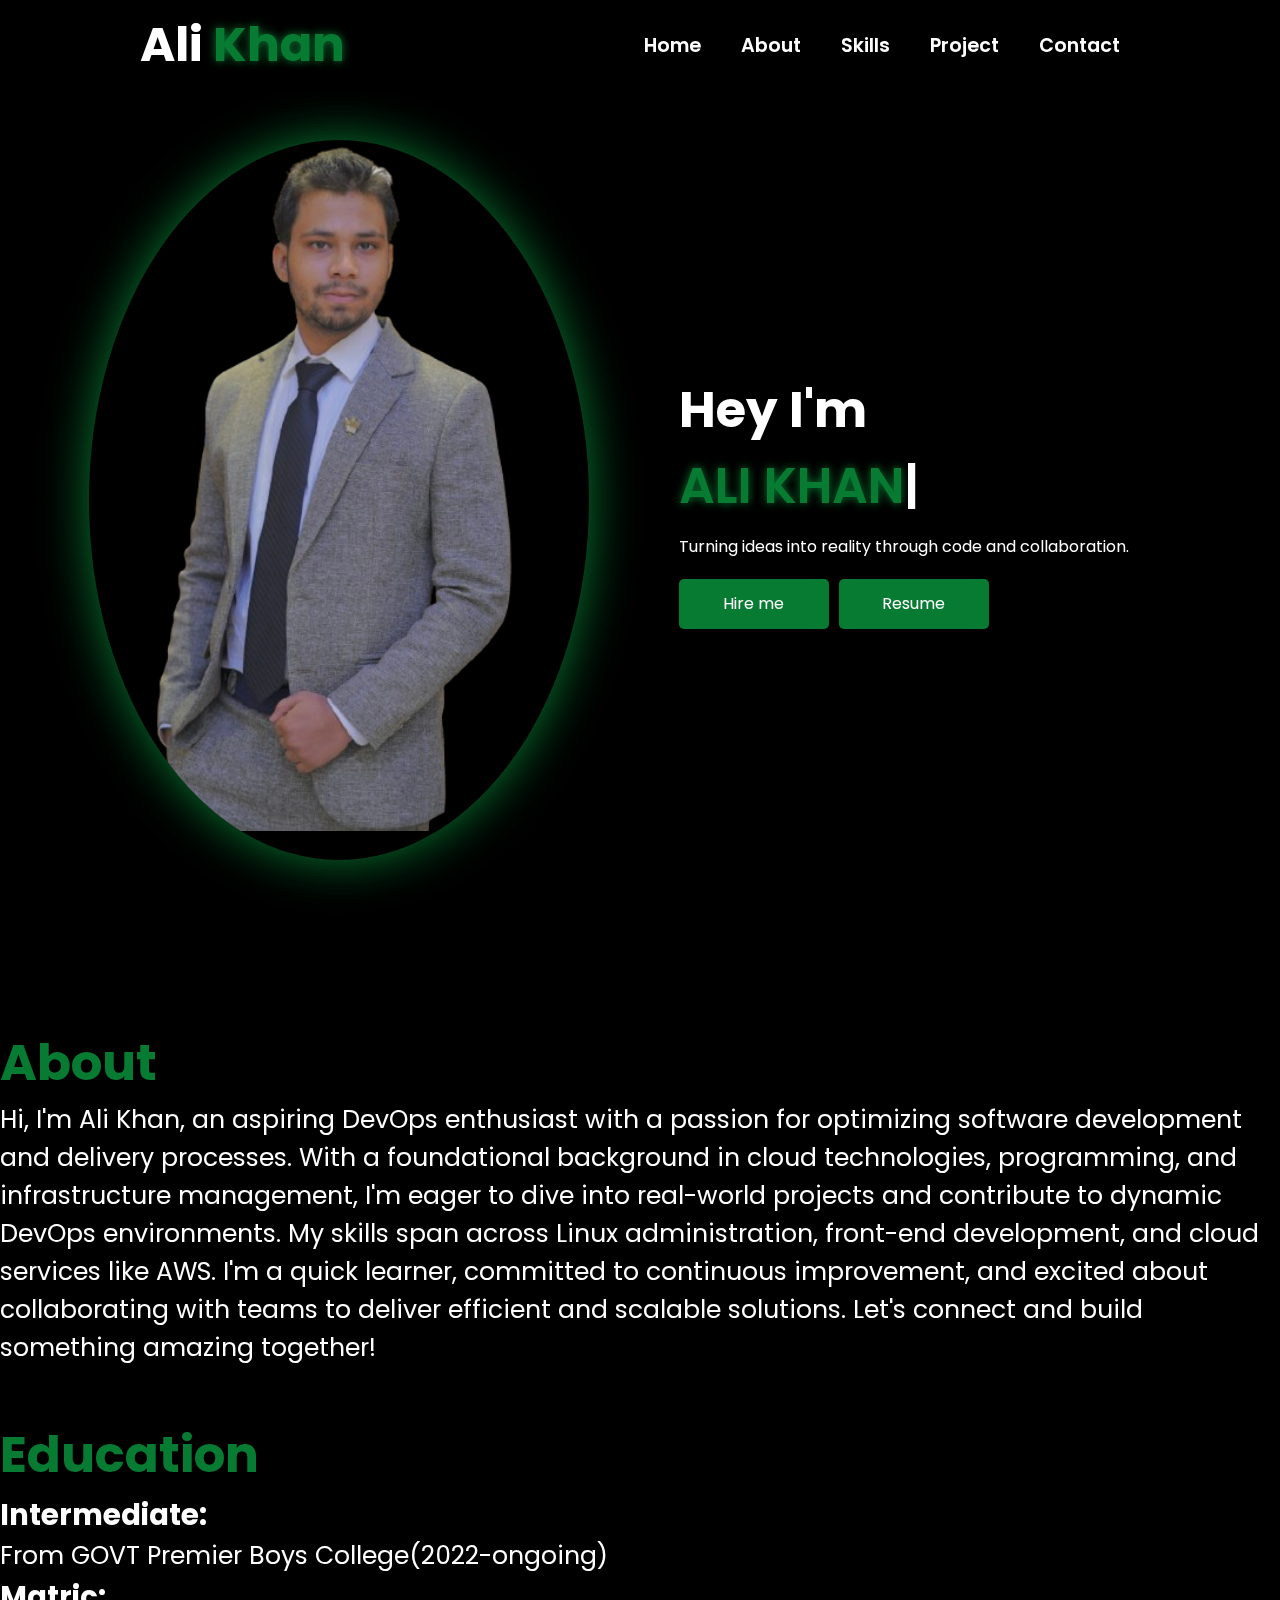
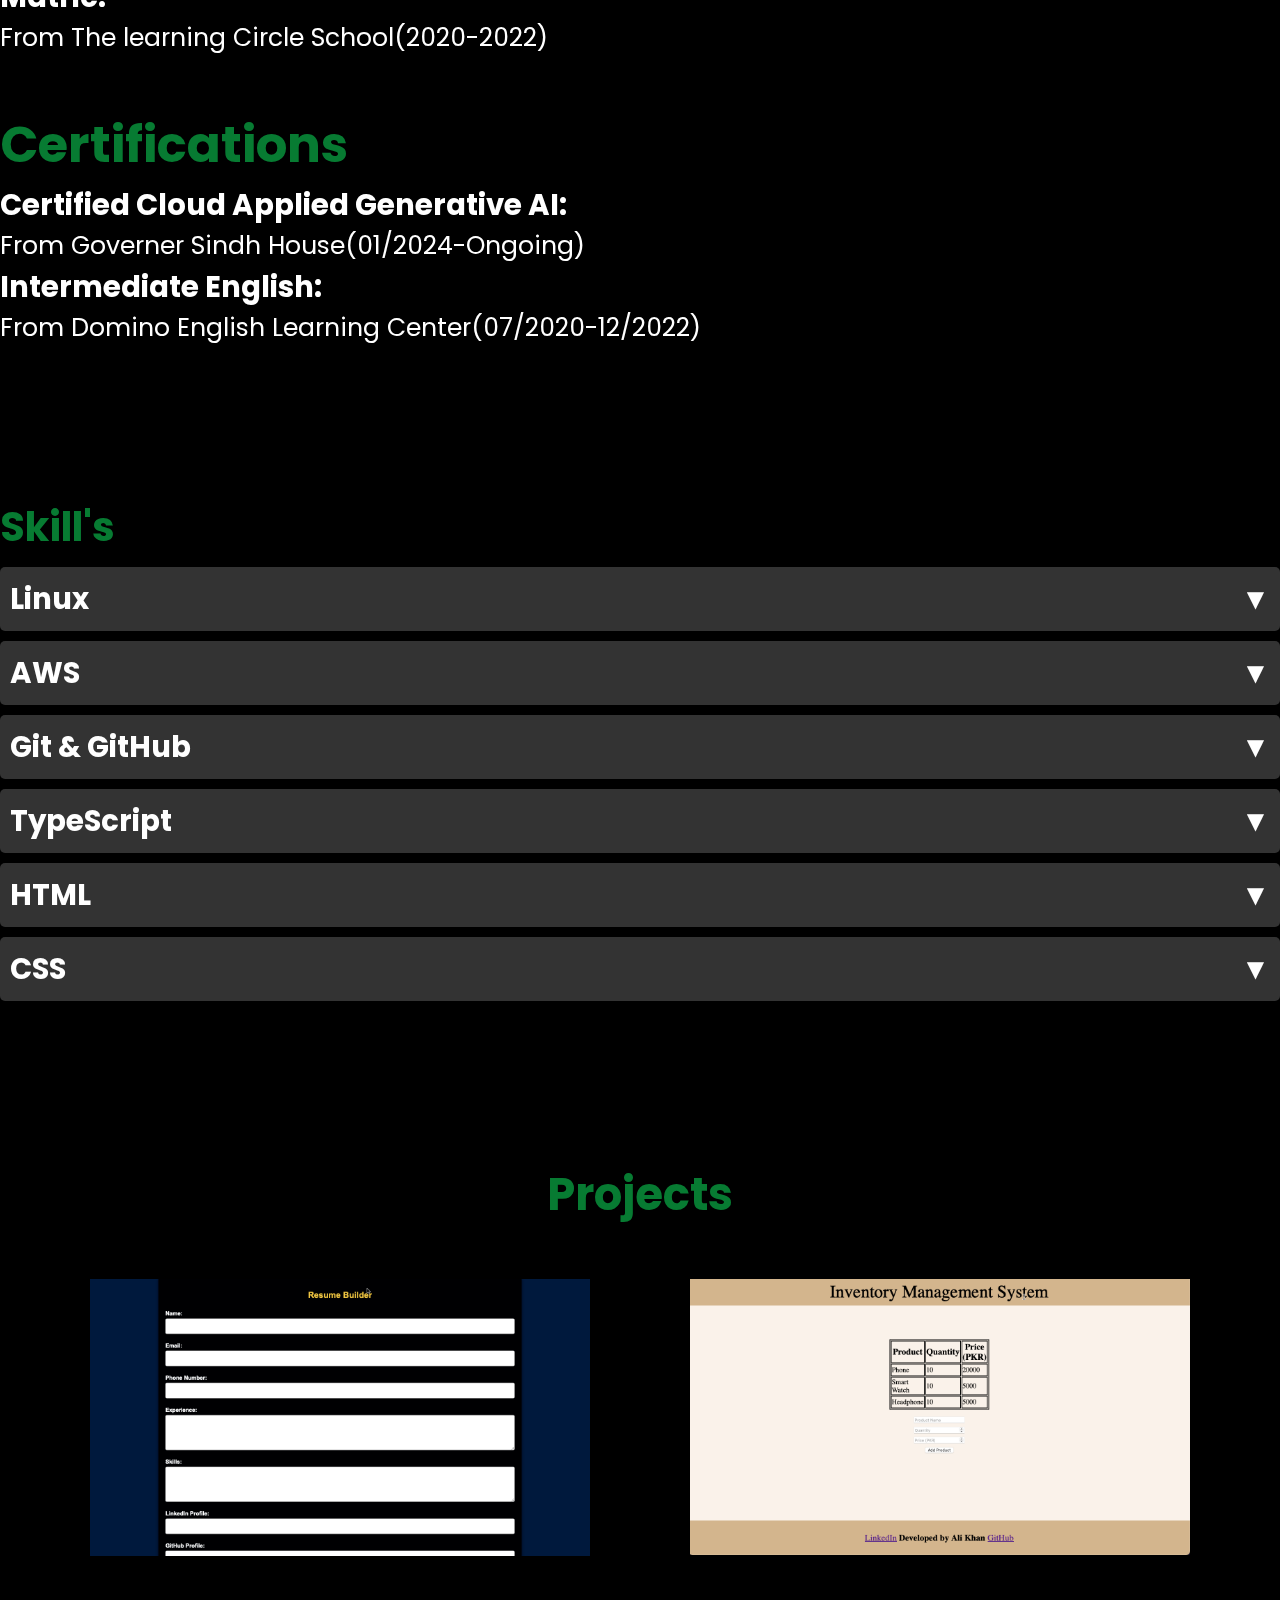
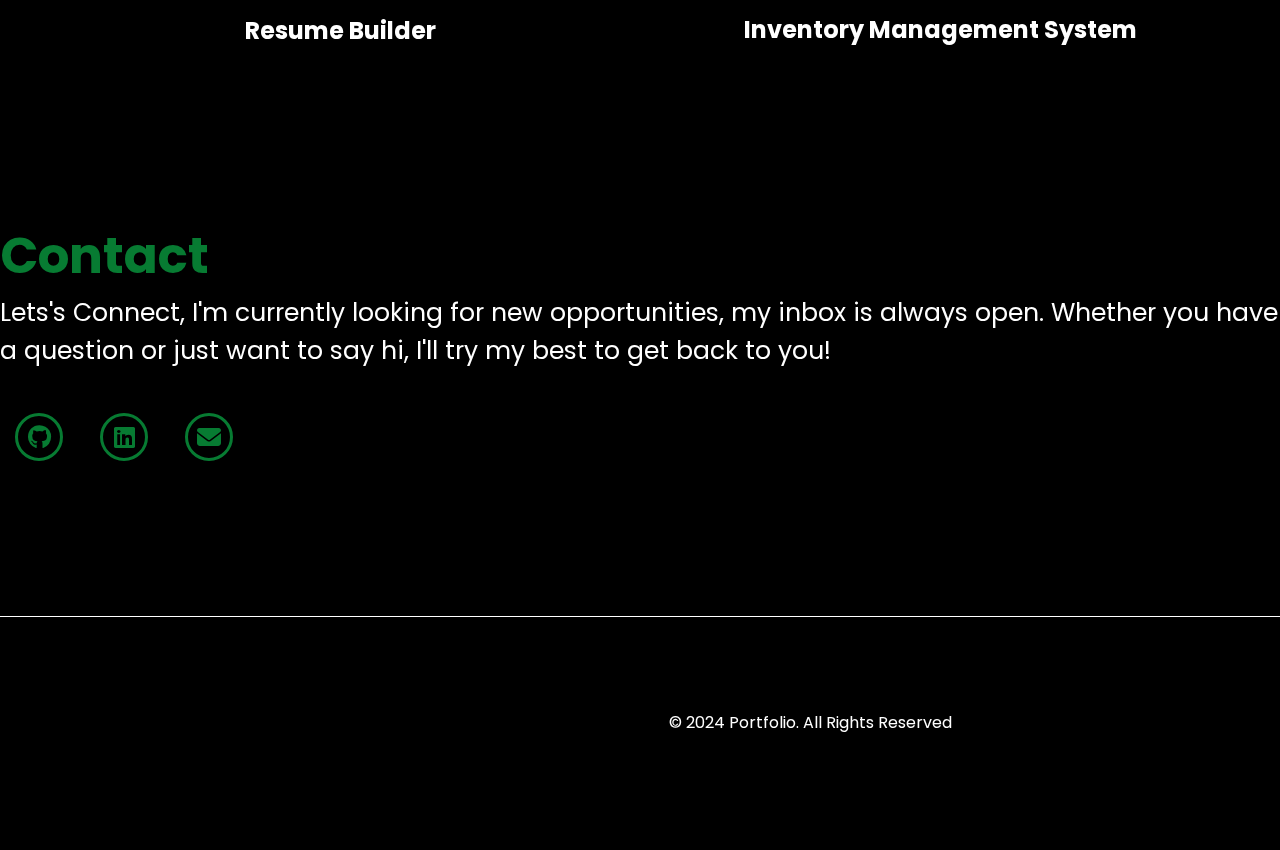
<file: index.html>
<!DOCTYPE html>
<html lang="en">
<head>
    <meta charset="UTF-8">
    <meta name="viewport" content="width=device-width, initial-scale=1.0">
    <link rel="stylesheet" href="https://cdnjs.cloudflare.com/ajax/libs/font-awesome/6.5.1/css/all.min.css">
    <link rel="stylesheet" href="https://unpkg.com/aos@next/dist/aos.css" />
    <link rel="stylesheet" href="style.css">
    <title>Ali's Portfolio</title>
</head>
<body>
    <nav>
        <div class="nav-container">
            <div class="logo" data-aos="zoom-in" data-aos-duration="1500">
                Ali <span>Khan</span>
            </div>
            <div class="links">
                <div class="link" data-aos="fade-up" data-aos-duration="1500" data-aos-delay="100"><a href="#">Home</a></div>
                <div class="link" data-aos="fade-up" data-aos-duration="1500" data-aos-delay="200"><a href="#about">About</a></div>
                <div class="link" data-aos="fade-up" data-aos-duration="1500" data-aos-delay="300"><a href="#skills">Skills</a></div>
                <div class="link" data-aos="fade-up" data-aos-duration="1500" data-aos-delay="400"><a href="#project">Project</a></div>
                <div class="link" data-aos="fade-up" data-aos-duration="1500" data-aos-delay="500"><a href="#contact">Contact</a></div>
        </div>
        <i class="fa-solid fa-bars hamburg" onclick="hamburg()"></i>
    </div>
        <div class="dropdown">
            <div class="links">
                <a href="#">Home</a>
                <a href="#about">About</a>
                <a href="#skills">Skills</a>
                <a href="#project">Project</a>
                <a href="#contact">Contact</a>
                <i class="fa-solid fa-xmark cancel" onclick="cancel()"></i>
            </div>
        </div>
    </nav>
    <section>
        <div class="main-container">
            <div class="image" data-aos="zoom-out" data-aos-duration="3000">
                <img src="745037FD-7E06-4B07-B57B-FF4C6B2727CA-removebg-preview.png" alt="">
            </div>
            <div class="content">
                <h1 data-aos="fade-left" data-aos-duration="1500" data-aos-delay="700">Hey I'm</h1>
                <div class="typewriter" data-aos="fade-right" data-aos-duration="1500" data-aos-delay="900"><span class="typewriter-text"></span><label for="">|</label></div>
                <p data-aos="flip-down" data-aos-duration="1500" data-aos-delay="1100">Turning ideas into reality through code and collaboration.</p>
             
                

            

             <div class="btns">
                <div class="btn" data-aos="zoom-in" data-aos-duration="1500" data-aos-delay="1800">
                    <a href="#contact" class="button-link">Hire me</a>
                </div>
                <div class="btn2" data-aos="zoom-in" data-aos-duration="1500" data-aos-delay="1800">
                    <a target="_blank" href="./resume.html" class="button-link">Resume</a>
                </div>
            </div>
            

        </div>
    </section>
<br id="about">
<br>
<br>


    <section>
   <div class="about">
    <div>
        <h1 class="habout">About</h1>
    </div>
    <div>
        <p>Hi, I'm Ali Khan, an aspiring DevOps enthusiast with a passion for optimizing software development and delivery processes. With a foundational background in cloud technologies, programming, and infrastructure management, I'm eager to dive into real-world projects and contribute to dynamic DevOps environments. My skills span across Linux administration, front-end development, and cloud services like AWS. I'm a quick learner, committed to continuous improvement, and excited about collaborating with teams to deliver efficient and scalable solutions. Let's connect and build something amazing together!</p>
    </div>
    </div>

        <br>
        <br>
        <div class="education">
            <h1 class="heducation">Education</h1>
            <h3>Intermediate:</h3>
            <p>From GOVT Premier Boys College(2022-ongoing)</p>
            <h3>Matric:</h3>
            <p>From The learning Circle School(2020-2022)</p>
        </div>
        
        <br>
        <br>

        <div class="certificates">
            <h1 class="hcertificates">Certifications</h1>
            <h3>Certified Cloud Applied Generative AI:</h3>
            <p>From Governer Sindh House(01/2024-Ongoing)</p>
            <h3>Intermediate English:</h3>
            <p>From Domino English Learning Center(07/2020-12/2022)</p>
        </div>
    
    

    <br>
    <br>
    <br>
    <br id="skills">
    <br>
    <br>
    
    




        <h2 class="skills">Skill's</h2>
        <ul class="skills-list">
            <li>
                <h3>Linux <span class="arrow">▼</span></h3>
                <p class="details">I have a strong foundation in Linux, a critical skill for DevOps and cloud infrastructure. My experience includes mastering essential Linux commands for file management, user permissions, and process monitoring. I've also developed a solid understanding of Linux networking, from configuring IP addresses and firewalls to managing network interfaces. In addition, I am proficient in accessing and managing virtual machines through SSH, which enables secure communication between machines in a networked environment. I have hands-on experience with server configuration, setting up and managing web servers like Apache2 and Nginx, ensuring reliable and optimized hosting environments. This knowledge has provided me with a versatile skill set that supports my DevOps ambitions, allowing me to work across different server and cloud environments efficiently.</p>
            </li>
            <li>
                <h3>AWS <span class="arrow">▼</span></h3>
                <p class="details">I have a foundational understanding of AWS (Amazon Web Services), one of the leading cloud platforms used globally for scalable infrastructure solutions. My experience with AWS includes working with core services such as EC2 for launching and managing virtual servers, S3 for secure and scalable storage solutions, and Lambda for deploying serverless applications. I've also explored AWS's VPC (Virtual Private Cloud) to manage networking, configure private and public subnets, and ensure secure access to cloud resources. My knowledge about RDS (Relational Database Service) allows me to work with databases in a cloud environment, optimizing application data storage and retrieval. Additionally, I’m familiar with IAM (Identity and Access Management) for managing user roles and securing AWS resources</p>
            </li>
            <li>
                <h3>Git & GitHub <span class="arrow">▼</span></h3>
                <p class="details">I have a solid understanding of Git, a vital version control system for managing code changes and facilitating collaboration within development and DevOps teams. My experience includes mastering essential Git commands for tracking changes, branching, merging, and resolving conflicts, which helps maintain an organized and efficient project history. I utilize GitHub to host and share my projects, effectively leveraging its features such as pull requests and issue tracking. These tools enhance collaboration by allowing for peer reviews and constructive feedback, which leads to higher code quality and improved team dynamics. I also emphasize the importance of clear documentation through README files, ensuring that my projects are easily understood and accessible to others. Through my experience with Git and GitHub, I have developed strong collaboration skills and a deep appreciation for version control, making me well-prepared to contribute to modern software development environments where teamwork and code reliability are paramount.</p>
            </li>
            <li>
                <h3>TypeScript <span class="arrow">▼</span></h3>
                <p class="details">I have developed a solid understanding of TypeScript, a powerful superset of JavaScript that enhances the development experience through static typing and advanced features. My experience with TypeScript allows me to write more robust and maintainable code by leveraging its type system, which helps catch errors early in the development process. I am familiar with key TypeScript concepts, including interfaces, type aliases, enums, and generics, which enable me to define clear data structures and create reusable components. This capability is particularly useful in large-scale applications where code quality and maintainability are paramount. Additionally, I appreciate TypeScript's support for modern JavaScript features, allowing me to use async/await, destructuring, and modules while benefiting from type checking. This ensures that my code is not only functional but also clean and easy to understand. My knowledge of TypeScript empowers me to write clean, efficient, and error-resistant code, significantly enhancing the quality of web applications and streamlining the development process.</p>
            </li>
            <li>
                <h3>HTML <span class="arrow">▼</span></h3>
                <p class="details">I have a solid foundation in HTML (HyperText Markup Language), the backbone of web development. Through my hands-on projects, I've gained proficiency in structuring web pages using HTML elements such as headings, paragraphs, images, tables, lists, and forms. This allows me to create clean, well-organized websites that serve as the basis for responsive and interactive web applications. My HTML expertise includes using semantic tags to improve accessibility and search engine optimization, while also maintaining good coding practices. I have experience working with multimedia elements and embedding external content like videos and maps to enhance user experience. Additionally, I understand the importance of properly formatting HTML documents for maintainability and collaboration with other front-end technologies like CSS and JavaScript. Whether creating static pages or interactive layouts, my HTML knowledge is a key part of my toolkit in web development, allowing me to build the structure and content for modern websites and web applications.</p>
            </li>
            <li>
                <h3>CSS <span class="arrow">▼</span></h3>
                <p class="details">I have a strong grasp of CSS (Cascading Style Sheets), which I use to bring visual appeal and functionality to web pages. My knowledge of CSS enables me to design responsive layouts that adapt seamlessly across various devices and screen sizes, ensuring a consistent and polished user experience. I am experienced in utilizing CSS properties for styling elements, including colors, fonts, margins, paddings, and positioning. Through my work, I've learned to organize styles using methodologies like BEM (Block Element Modifier), ensuring that my CSS code remains modular and easy to maintain. I also incorporate advanced techniques such as Flexbox and Grid for efficient layout designs, creating complex layouts with minimal code. Additionally, I focus on enhancing user interaction through hover effects, transitions, and animations, bringing websites to life. My understanding of media queries helps me ensure that designs remain responsive, while I leverage CSS variables and custom properties for cleaner, more flexible code. With CSS, I combine creativity and precision to develop visually engaging, user-friendly websites.</p>
            </li>
            
        </ul>
        

    <br>
    <br id="project">
    <br>
    <br>

        <div class="projects" id="projects">
            <h2 class="hproject">Projects</h2>
            <div class="project-container">
                <div class="project">
                    
                    <a target="_blank" href="https://resume-builder-project-of-hackathon-giaic.vercel.app" class="view-project"> <img  src="Screenshot 2024-09-11 at 7.19.22 PM.png" alt="Project 1"></a>
                    <h3>Resume Builder</h3>
                </div>
        
                <div class="project">
                    <a target="_blank" href="https://inventory-manage-system.vercel.app" class="view-project"><img src="Screenshot 2024-09-14 at 1.25.28 PM.png" alt="Project 2"></a>
                    <h3>Inventory Management System</h3>
                </div>
                
            </div>
        </div>


 <br>
 <br id="contact">
 <br>
 <br>

    <div class="contact-section">
        <div class="contact">
            <h1 class="hcontact">Contact</h1>
            <p>Lets's Connect, I'm currently looking for new opportunities, my inbox is always open. Whether you have a question or just want to say hi, I'll try my best to get back to you!</p>
        </div>

        <br>
        
        <div class="social-links">
            <a target="_blank" href="https://github.com/AliKhan17dec"><i class="fa-brands fa-github"></i></a>
            <a target="_blank" href="https://www.linkedin.com/in/ali-khan-8694162b7/"><i class="fa-brands fa-linkedin"></i></a>
            <a href="mailto:alikhan.dec17@gmail.com"><i class="fa-solid fa-envelope"></i></a>
        </div>
    </div>


<br>
<br>
<br>
<br>
<br>
<br>

<footer class="footer">
    <div id="logo" class="logo" data-aos="zoom-in" data-aos-duration="1500">
        Ali <span>Khan</span>
    </div>
    <div>
        <p class="pfooter">© 2024 Portfolio. All Rights Reserved</p>
    </div>  
</footer>



</section>



    <script src="https://unpkg.com/aos@next/dist/aos.js"></script>
    <script>
      AOS.init({offset:0});
    </script>
    <script src="script.js"></script>
</body>
</html>
</file>
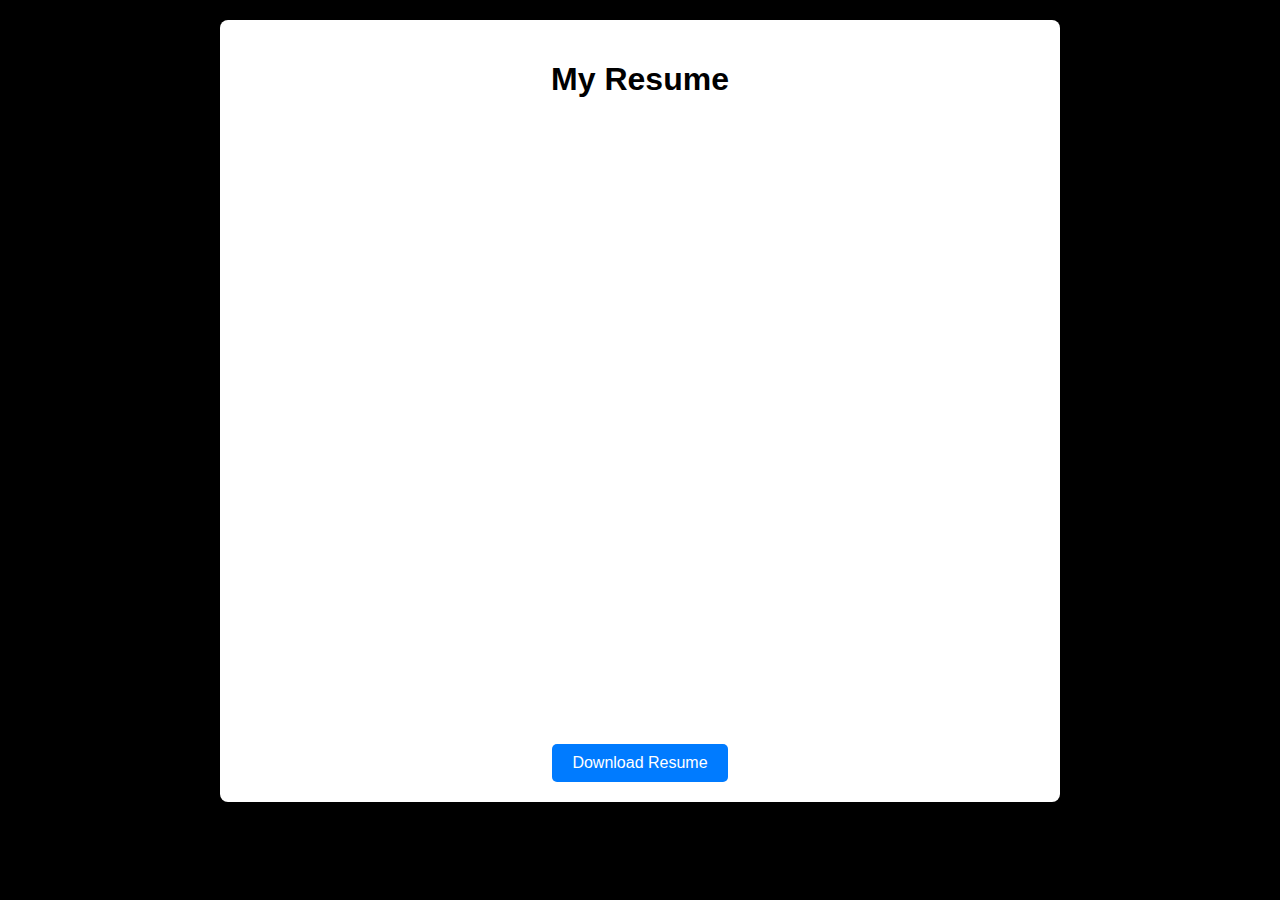
<file: resume.html>
<!DOCTYPE html>
<html lang="en">
<head>
    <meta charset="UTF-8">
    <meta name="viewport" content="width=device-width, initial-scale=1.0">
    <title>My Resume</title>
    <link rel="stylesheet" href="resume.css">
    
</head>
<body>

    

    <div class="container">
        <h1>My Resume</h1>

        <!-- Embed the PDF file -->
        <iframe src="ALIResume.pdf"></iframe>

        <!-- Download Button -->
        <div class="download-btn">
            <a href="ALIResume.pdf" download="My_Resume.pdf">Download Resume</a>
        </div>
    </div>

</body>
</html>
</file>
<file: style.css>
@import url('https://fonts.googleapis.com/css2?family=Poppins:wght@100;200;300;400;500;600&display=swap');

*{
    padding: 0;
    margin: 0;
    font-family: 'Poppins', sans-serif;
    box-sizing: border-box;
}

body{
    width: 100%;
    height: 450vh;
    background-color: black;
    display: flex;
    flex-direction: column;
    
}

nav{
    width: 100%;
    height: 10vh;
    background-color: black;
    position: -webkit-sticky; 
    position: sticky;
    top: 0;
    z-index: 1000;
}

.nav-container{
    width: 100%;
    height: 100%;
    display: flex;
    justify-content: space-around;
    align-items: center;
}

.logo{
    color: white;
    font-size: 3rem;
    font-weight: bold;
}

.logo span{
    color: #077b32;
    text-shadow: 0 0 10px #077b32;
}

.hamburg,
.cancel{
    cursor: pointer;
    position: absolute;
    right: 15px;
    top: 10px;
    color: white;
    display: none;
    font-size: clamp(2.5rem, 0.5rem + 5vw, 3rem);
}

.nav-container .links{
    display: flex;
}

.nav-container .links a{
    position: relative;
    font-size: 1.2rem;
    color: white;
    margin: 0 20px;
    text-decoration: none;
    font-weight: 550;
    transition: 0.3s linear;
}

.nav-container .links a::before{
    position: absolute;
    content: "";
    bottom: -3px;
    left: 0;
    width: 0%;
    height: 3px;
    background-color: #077b32;
    transition: 0.2s linear;
}

.nav-container .links a:hover::before{
    width: 100%;
}

.nav-container .links a:hover{
    color: #077b32;
}

.dropdown{
    z-index: 100;
    position: absolute;
    top: 0;
    transform: translateY(-500px);
    width: 100%;
    height: auto;
    backdrop-filter: blur(4px) brightness(40%);
    box-shadow:  0 0 20px black;
    transition: 0.2s linear;
}

.dropdown .links a{
    display: flex;
    color: white;
    text-decoration: none;
    justify-content: center;
    padding: 15px 0;
    align-items: center;
    transition: 0.2s linear;
}

.dropdown .links a:hover{
    background-color: #077b32;
}

section{
    width: 100%;
    height: 90vh;
}

.main-container{
    width: 100%;
    height: 100%;
    display: flex;
    justify-content: space-evenly;
    align-items: center;
    padding-top: 10px;
}

.main-container .image{
    width: 500px;
    height: 80vh;
    border-radius: 100%;
    overflow: hidden;
    box-shadow: 0 0 50px #077b32;
}

.main-container .image img{
    width: 100%;
}

.main-container .image:hover{
    animation: animate 1.5s ease-in-out infinite;
}

@keyframes animate {
    0%{
        scale: 1;
    }
    
    50%{
        scale: 1.05;
    }
    
    100%{
        scale: 1;
    }
}

.main-container .content{
    color: white;
    width: 40%;
    min-height: 100px;
}

.content h1{
    font-size: 50px;
}

.content h1 span{
    color: #077b32;
    text-shadow: 0  0 10px #077b32;
}

.content .typewriter{
    font-weight: 600;
    font-size: 50px;
}

.content .typewriter-text{
    color: #077b32;
    text-shadow: 0 0 10px #077b32;
    font-size: 50px;
}

.content p{
    font-size: clamp(0.4rem , 0.2rem + 9vw, 1rem);
    margin: 10px 0;
}

.social-links i{
    display: inline-flex;
    justify-content: center;
    align-items: center;
    width: 3rem;
    height: 3rem;
    background-color: transparent;
    border: 0.2rem solid #077b32;
    border-radius: 50%;
    color: #077b32;
    margin: 5px 15px;
    font-size: 1.5rem;
    transition: 0.2s linear;
    
}

.social-links i:hover{
    scale: 1.3;
    color: black;
    background-color: #077b32;
    filter: drop-shadow(0 0 10px #077b32);
}

.content button{
    width: 50%;
    height: 6vh;
    margin: 30px;
    background-color: #077b32;
    color: white;
    border: none;
    outline: none;
    font-size: 120%;
    font-weight: 700;
    border-radius: 5px;
    transition: 0.2s linear;
}

.content button:hover{
    scale: 1.1;
    color: #077b32;
    border: 2px solid #077b32;
    background-color: transparent;
    font-weight: 700;
    box-shadow: 0 0 40px #077b32;
}

@media (max-width:884px) {
    nav .logo{
        position: absolute;
        top: 16px;
        left: 15px;
        font-size: 1.5rem;
    }

    .main-container {
        display: flex;
        flex-direction: column;
    }

    .nav-container .links{
        display: none;
    }

    .hamburg,
    .cancel{
        display: block;
    }

    .main-container .content{
        width: 80%;
    }

    .social-links i{
        width: 2.5rem;
        height: 2.5rem;
        font-size: 1.5rem;
    }

    .main-container .image{
        z-index: -1;
        width: 50%;
        height: 60%;
    }
}

@media (max-width:440px){
    .main-container .image{
        width: 50%;
        height: 60%;
        margin-bottom: 0px;
    }

    .main-container .content{
        width: 80%;
    }

    .main-container button{
        margin-top: 15px;
    }
}


.btns {
    display: flex;
    gap: 10px;
    margin-top: 20px;
}

.button-link {
    padding: 10px 20px;
    background-color: #077b32;
    color: white;
    border: none;
    border-radius: 5px;
    cursor: pointer;
    font-size: 16px;
    text-align: center;
    display: flex;
    justify-content: center;
    align-items: center;
    width: 150px;
    height: 50px;
    transition: background-color 0.3s ease;
    text-decoration: none; 
}

.button-link:hover {
    background-color: #055a24; 
}


.about {
    color: white;
    font-size: 25px;
    padding-top: 0px;
}
.habout {
    color: #077b32;

}

.education {
    color: white;
    font-size: 25px;
}

.heducation {
    color: #077b32;
}

.certificates {
    color: white;
    font-size: 25px;
}

.hcertificates {
    color: #077b32;
}



.skills {
    color: #077b32;
    font-size: 40px;
}




.skills-list {
    list-style-type: none;
    padding: 0;
    color: white;
    font-size: 25px;
}

.skills-list li {
    margin: 10px 0;
    cursor: pointer;
    padding: 10px;
    border-radius: 5px;
    transition: background-color 0.3s ease, max-height 0.3s ease; 
    position: relative;
    overflow: hidden;
    background-color: #333;
}

.skills-list li h3 {
    display: flex;
    justify-content: space-between; /* This places the arrow on the right side */
    align-items: center;
    width: 100%; /* Ensures full width for proper alignment */
}

.skills-list li .arrow {
    transition: transform 0.3s ease;
}

.skills-list li.active .arrow {
    transform: rotate(180deg); /* Flips the arrow */
}

.skills-list li:hover {
    background-color: #f0f0f0;
    color: black;
}

.details {
    display: none;
    margin-top: 5px;
    color: black;
}

.skills-list li.active .details {
    display: block;
    margin-top: 10px;
    transition: max-height 0.3s ease;
    max-height: 400px;
}



.projects {
    padding: 50px;
    background-color: black;
    text-align: center;
}

.hproject {
    color: #077b32;
    font-size: 45px;
}

.project-container {
    display: grid;
    grid-template-columns: repeat(auto-fit, minmax(300px, 1fr));
    gap: 20px;
    margin-top: 20px;
}



.project {
    background-color: black;
    border-radius: 10px;
    box-shadow: 0 4px 8px rgba(0,0,0,0.1);
    overflow: hidden;
    transition: transform 0.3s ease, box-shadow 0.3s ease;
}

.project:hover {
    transform: translateY(-10px);
    box-shadow: 0 8px 16px rgba(0,0,0,0.2);
}

.project img {
    width: 100%;
    height: auto;
    object-fit: cover;
}

.project h3 {
    margin: 20px 0;
    font-size: 1.5rem;
    color: white;
}

.view-project {
    display: inline-block;
    margin: 20px;
    padding: 10px 20px;
    color: black;
    text-decoration: none;
    border-radius: 5px;
    transition: background-color 0.3s ease;
}


section {
    margin-bottom: 50px; 
}



.contact-section {
    color: white;
    font-size: 25px;
    clear: both;
    
}

.hcontact {
    color: #077b32;
}

.footer {
    width: 100%;
    height: 120px;
    background-color: black;
    margin-top: auto;
    border-top: 0.1px solid white;
    background-color: black;

    
}

.pfooter {
    list-style: none;
    width: 90%;
    text-align: right;
    padding-right: 200px;
    color: white;
    padding-top: 1px;

    


    
}

#logo {
    padding-left: 50px;
    padding-top: 20px;
}
</file>
<file: resume.css>
body {
    font-family: Arial, sans-serif;
    margin: 0;
    padding: 20px;
    background-color: black;
    text-align: center;
    height: 100px;
}


.container {
    max-width: 800px;
    margin: 0 auto;
    background-color: white;
    padding: 20px;
    border-radius: 8px;
    box-shadow: 0 0 10px rgba(0, 0, 0, 0.1);
}
iframe {
    width: 100%;
    height: 600px;
    border: none;
}
.download-btn {
    margin-top: 20px;
}
.download-btn a {
    display: inline-block;
    background-color: #007bff;
    color: white;
    padding: 10px 20px;
    text-decoration: none;
    border-radius: 5px;
    font-size: 16px;
}
.download-btn a:hover {
    background-color: #0056b3;
}

.footer {
    width: 100%;
    height: 120px;
    display: flex;
    align-items: center;
    justify-content: space-between;
    background-color: black;
    margin-top: auto;
    border-top: 0.1px solid white;
    
}


.logo2 {
    width: 180px;
    cursor: pointer;
    padding-left: 10px;
    padding-top: 1px;
}

footer p {
    list-style: none;
    width: 90%;
    text-align: right;
    padding-right: 200px;
    color: white;
    padding-top: 1px;
    vertical-align: bottom;
}
</file>
